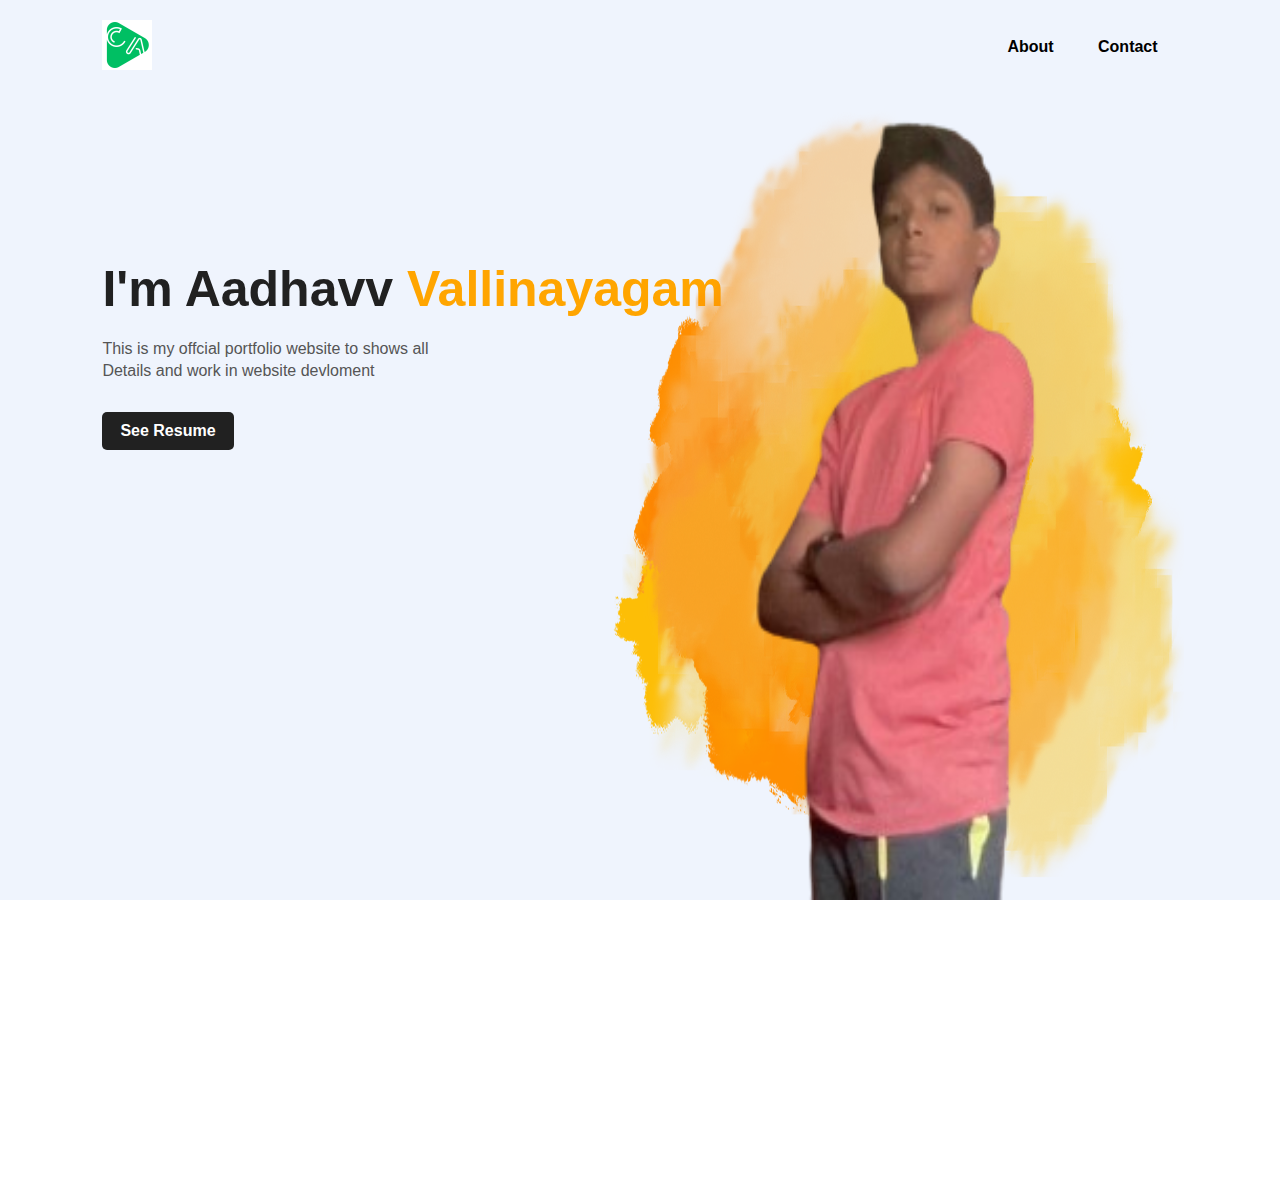
<file: index.html>
<!DOCTYPE html>
<html lang="en">
<head>
    <meta charset="UTF-8">
    <meta name="viewport" content="width=device-width, initial-scale=1.0">
    <title>home</title>
    <link rel="stylesheet" href="styles.css">
</head>
<body>
    <div class="hero">
        <nav>
            <a href="index.html"><img src="YouTube (2).png" alt="logo" class="logo" height="50px" width="50px"></a>
            <ul>
                
                <li><a href="about.html">About</a></li>
                <li><a href="contact.html">Contact</a></li>
            </ul>
        </nav>
        <div class="detel">
            <h1>I'm Aadhavv <span class="or">Vallinayagam</span></h1>
            <p>This is my offcial portfolio website to shows all
                <br>Details and work in website devloment
            </p>
        <a href="Student CV Resume White.pdf">See Resume</a>
        </div>

        <div class="images">
            <img src="Ir.png" class="shape">
            <img src="March copy.png" class="me">
        </div>

    </div>
</body>
</html>
</file>
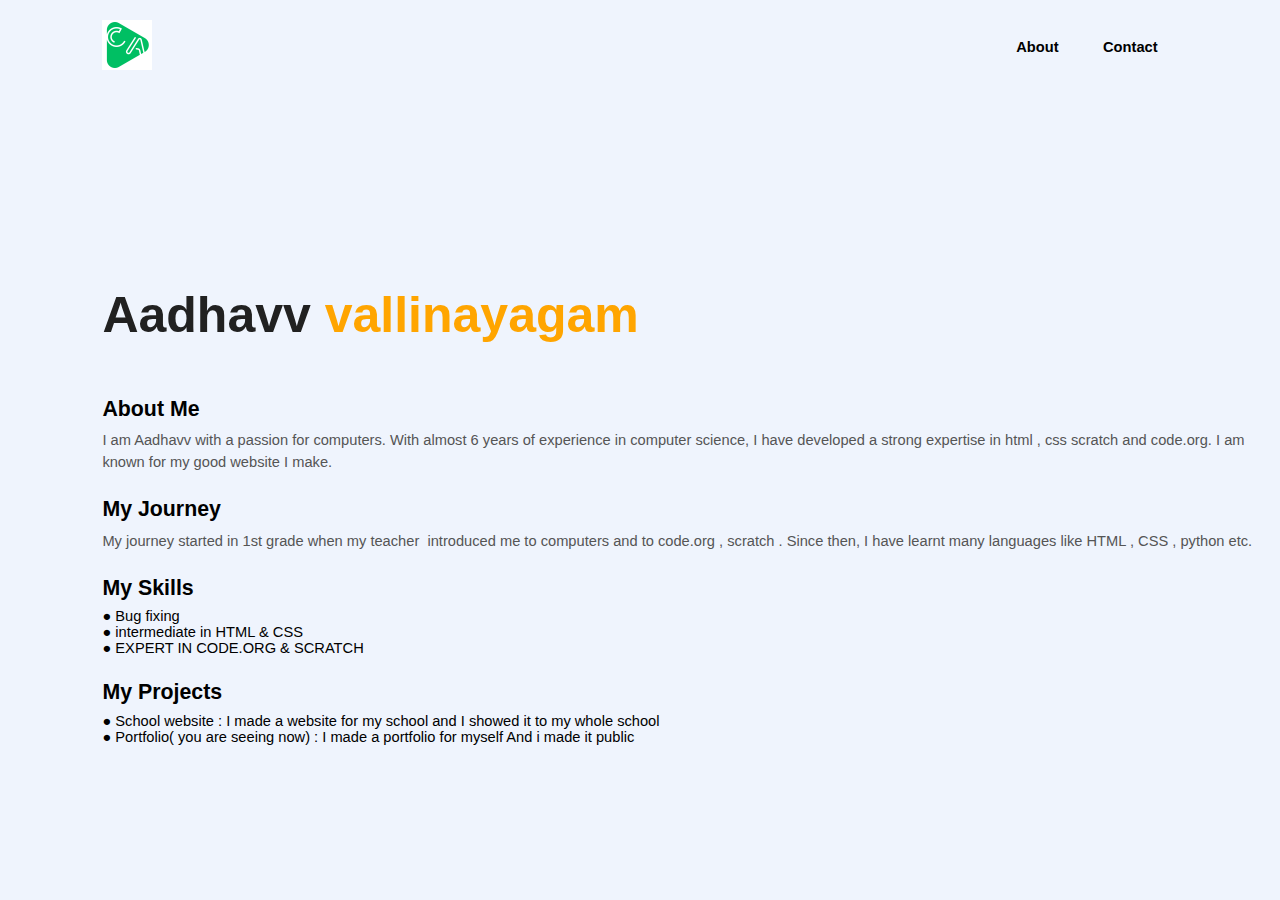
<file: about.html>
<!DOCTYPE html>
<html lang="en">
<head>
    <meta charset="UTF-8">
    <meta name="viewport" content="width=device-width, initial-scale=1.0">
    <title>Document</title>
    <link rel="stylesheet" href="styles.css">
    <meta content="text/html; charset=UTF-8" http-equiv="content-type">
    <style type="text/css">@import url(https://themes.googleusercontent.com/fonts/css?kit=dpiI8CyVsrzWsJLBFKehGpLhv3qFjX7dUn1mYxfCXhI);.lst-kix_h89strbx83eu-2>li:before{content:"\0025a0   "}.lst-kix_h89strbx83eu-1>
    li:before{content:"\0025cb   "}.lst-kix_h89strbx83eu-3>
    li:before{content:"\0025cf   "}.lst-kix_h89strbx83eu-7>
    li:before{content:"\0025cb   "}.lst-kix_r1icppdo2l4x-7>
    li:before{content:"\0025cb   "}.lst-kix_h89strbx83eu-0>
    li:before{content:"\0025cf   "}.lst-kix_h89strbx83eu-8>
    li:before{content:"\0025a0   "}.lst-kix_r1icppdo2l4x-8>
    li:before{content:"\0025a0   "}.lst-kix_r1icppdo2l4x-1>
    li:before{content:"\0025cb   "}.lst-kix_r1icppdo2l4x-3>
    li:before{content:"\0025cf   "}ul.lst-kix_r1icppdo2l4x-8{list-style-type:none}.lst-kix_r1icppdo2l4x-2>
    li:before{content:"\0025a0   "}.lst-kix_r1icppdo2l4x-6>
    li:before{content:"\0025cf   "}ul.lst-kix_r1icppdo2l4x-7{list-style-type:none}ul.lst-kix_r1icppdo2l4x-6{list-style-type:none}ul.lst-kix_r1icppdo2l4x-5{list-style-type:none}ul.lst-kix_r1icppdo2l4x-4{list-style-type:none}ul.lst-kix_r1icppdo2l4x-3{list-style-type:none}.lst-kix_r1icppdo2l4x-5>li:before{content:"\0025a0   "}ul.lst-kix_r1icppdo2l4x-2{list-style-type:none}ul.lst-kix_r1icppdo2l4x-1{list-style-type:none}ul.lst-kix_r1icppdo2l4x-0{list-style-type:none}.lst-kix_r1icppdo2l4x-4>
    li:before{content:"\0025cb   "}ul.lst-kix_h89strbx83eu-8{list-style-type:none}li.li-bullet-0:before{margin-left:-18pt;white-space:nowrap;display:inline-block;min-width:18pt}.lst-kix_r1icppdo2l4x-0>
    li:before{content:"\0025cf   "}ul.lst-kix_h89strbx83eu-3{list-style-type:none}ul.lst-kix_h89strbx83eu-2{list-style-type:none}ul.lst-kix_h89strbx83eu-1{list-style-type:none}ul.lst-kix_h89strbx83eu-0{list-style-type:none}ul.lst-kix_h89strbx83eu-7{list-style-type:none}ul.lst-kix_h89strbx83eu-6{list-style-type:none}ul.lst-kix_h89strbx83eu-5{list-style-type:none}ul.lst-kix_h89strbx83eu-4{list-style-type:none}.lst-kix_h89strbx83eu-6>
    li:before{content:"\0025cf   "}.lst-kix_h89strbx83eu-5>li:before{content:"\0025a0   "}.lst-kix_h89strbx83eu-4>
    li:before{content:"\0025cb   "}ol{margin:0;padding:0}table td,table th{padding:0}.c4{border-right-style:solid;padding-top:0pt;border-top-width:0pt;border-right-width:0pt;padding-left:0pt;padding-bottom:0pt;line-height:1.15;border-left-width:0pt;border-top-style:solid;background-color:#ffffff;margin-left:36pt;border-left-style:solid;border-bottom-width:0pt;border-bottom-style:solid;orphans:2;widows:2;text-align:left;padding-right:0pt;height:11pt}.c3{border-right-style:solid;padding-top:0pt;border-top-width:0pt;border-right-width:0pt;padding-left:0pt;padding-bottom:0pt;line-height:1.33333;border-left-width:0pt;border-top-style:solid;background-color:#ffffff;border-left-style:solid;border-bottom-width:0pt;border-bottom-style:solid;orphans:2;widows:2;text-align:left;padding-right:0pt}.c5{border-right-style:solid;padding-top:0pt;border-top-width:0pt;border-right-width:0pt;padding-left:0pt;padding-bottom:0pt;line-height:1.15;border-left-width:0pt;border-top-style:solid;background-color:#ffffff;border-left-style:solid;border-bottom-width:0pt;border-bottom-style:solid;orphans:2;widows:2;text-align:left;padding-right:0pt}.c7{padding-top:0pt;padding-bottom:0pt;line-height:1.15;orphans:2;widows:2;text-align:left;height:11pt}.c10{color:#000000;font-weight:400;font-size:11pt;font-family:"Arial"}.c11{font-size:12pt;font-family:"Roboto";color:#222222;font-weight:400}.c2{color:#0d0d0d;font-weight:700;font-size:17pt;font-family:"Roboto"}.c0{font-size:12pt;font-family:"Roboto";color:#0d0d0d;font-weight:400}.c1{text-decoration:none;vertical-align:baseline;font-style:normal}.c12{background-color:#ffffff;max-width:451.4pt;padding:72pt 72pt 72pt 72pt}.c9{padding:0;margin:0}.c6{margin-left:36pt}.c8{height:11pt}.title{padding-top:0pt;color:#000000;font-size:26pt;padding-bottom:3pt;font-family:"Arial";line-height:1.15;page-break-after:avoid;orphans:2;widows:2;text-align:left}.subtitle{padding-top:0pt;color:#666666;font-size:15pt;padding-bottom:16pt;font-family:"Arial";line-height:1.15;page-break-after:avoid;orphans:2;widows:2;text-align:left}li{color:#000000;font-size:11pt;font-family:"Arial"}p{margin:0;color:#000000;font-size:11pt;font-family:"Arial"}h1{padding-top:20pt;color:#000000;font-size:20pt;padding-bottom:6pt;font-family:"Arial";line-height:1.15;page-break-after:avoid;orphans:2;widows:2;text-align:left}h2{padding-top:18pt;color:#000000;font-size:16pt;padding-bottom:6pt;font-family:"Arial";line-height:1.15;page-break-after:avoid;orphans:2;widows:2;text-align:left}h3{padding-top:16pt;color:#434343;font-size:14pt;padding-bottom:4pt;font-family:"Arial";line-height:1.15;page-break-after:avoid;orphans:2;widows:2;text-align:left}h4{padding-top:14pt;color:#666666;font-size:12pt;padding-bottom:4pt;font-family:"Arial";line-height:1.15;page-break-after:avoid;orphans:2;widows:2;text-align:left}h5{padding-top:12pt;color:#666666;font-size:11pt;padding-bottom:4pt;font-family:"Arial";line-height:1.15;page-break-after:avoid;orphans:2;widows:2;text-align:left}h6{padding-top:12pt;color:#666666;font-size:11pt;padding-bottom:4pt;font-family:"Arial";line-height:1.15;page-break-after:avoid;font-style:italic;orphans:2;widows:2;text-align:left}</style>
    </head>
</head>

<body>
        <div class="hero">
            <nav>
                <a href="index.html"><img src="YouTube (2).png" alt="logo" class="logo" height="50px" width="50px"></a>
                <ul>
                    
                    <li><a href="about.html">About</a></li>
                    <li><a href="contact.html">Contact</a></li>
                </ul>
            </nav>
            <div class="detel">
                <h1>Aadhavv <span class="or">vallinayagam</span></h1>
                <h2>
                    <span>
                    About Me</span></h2><p>
                        <span>
                            I am Aadhavv with a passion for computers. With almost 6 years of experience in computer science, I have developed a strong expertise in html , css scratch and code.org. I am known for my good website I make.</span>
                        </p>
                        <h2 >
                            <span>My Journey</span>
                        </h2><p><span>
                            My journey started in 1st grade when my teacher &nbsp;introduced me to computers and to code.org , scratch . Since then, I have learnt many languages like HTML , CSS , python etc.</span>
                        </p>
                        <h2>
                            <span>My Skills</span>
                        </h2>
                        <ul class="c9 lst-kix_r1icppdo2l4x-0 start"><li>
                            <span>Bug fixing </span>
                        </li><li>
                            <span>
                                intermediate in HTML &amp; CSS</span>
                            </li><li>
                                <span>EXPERT IN CODE.ORG &amp; SCRATCH</span>
                            </li></ul><p><span>
                            </span></p><h2>
                                <span >My Projects</span>
                            </h2><ul class="c9 lst-kix_h89strbx83eu-0 start">
                                <li>
                                    <span >School website </span>
                                    <span>: I made a website for my school and I showed it to my whole school</span>
                                </li><li>
                                    <span >Portfolio( you are seeing now) : I made a portfolio for myself And i made it public</span>
                                </li></ul><p ><span></span></p><p><span></span></p><p><span></span></p><p><span ></span></p>
</div>

</body>

</html>
        </div>
</file>
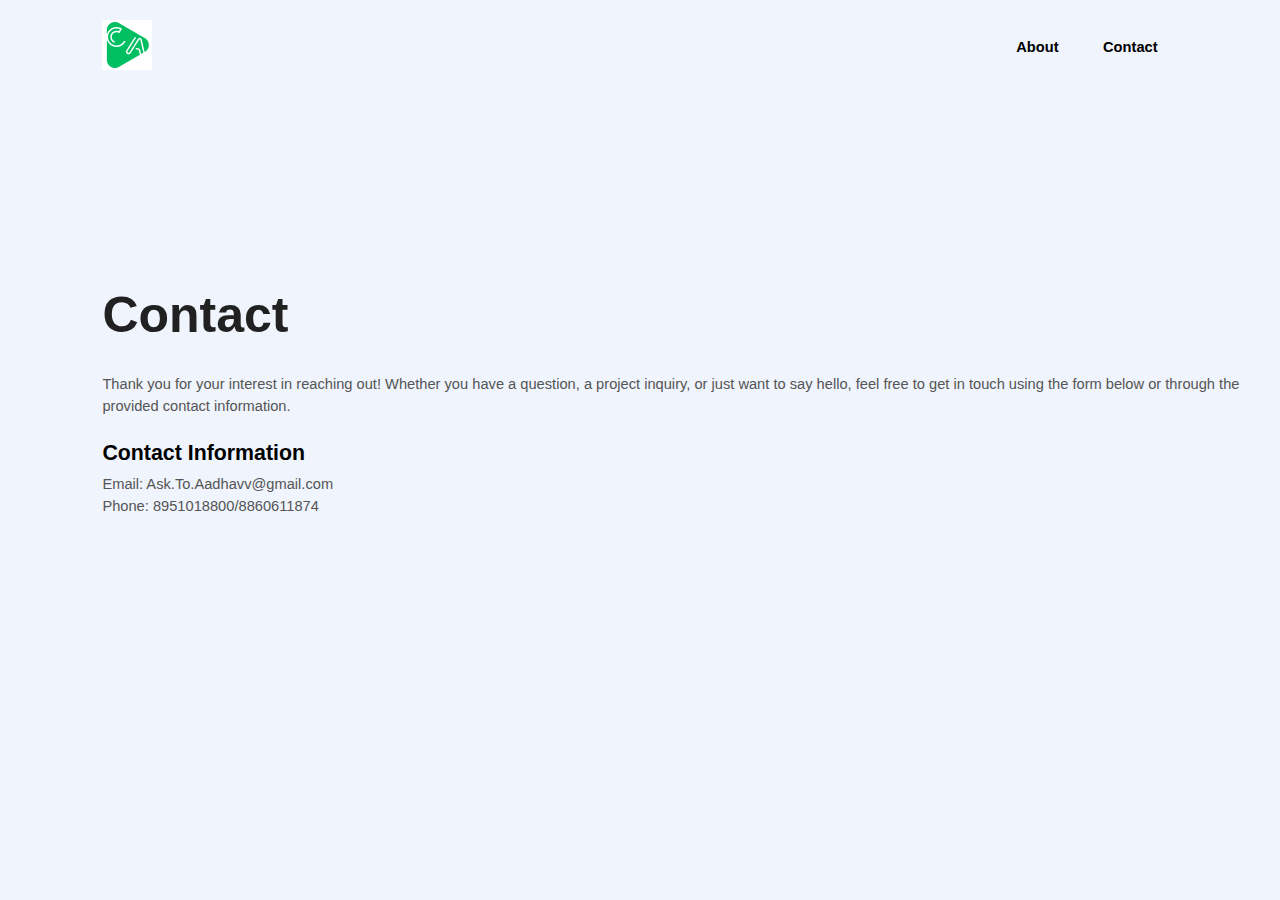
<file: contact.html>
<!DOCTYPE html>
<html lang="en">
<head>
    <meta charset="UTF-8">
    <meta name="viewport" content="width=device-width, initial-scale=1.0">
    <title>Document</title>
    <link rel="stylesheet" href="styles.css">
    <style type="text/css">
        @import url(https://themes.googleusercontent.com/fonts/css?kit=dpiI8CyVsrzWsJLBFKehGpLhv3qFjX7dUn1mYxfCXhI);.lst-kix_2b5teoq8o9iv-8>
        li:before{content:"\0025a0   "}.lst-kix_2b5teoq8o9iv-6>
        li:before{content:"\0025cf   "}.lst-kix_2b5teoq8o9iv-7>
        li:before{content:"\0025cb   "}.lst-kix_2b5teoq8o9iv-0>
        li:before{content:"\0025cf   "}.lst-kix_r1icppdo2l4x-0>
        li:before{content:"\0025cf   "}.lst-kix_2b5teoq8o9iv-5>
        li:before{content:"\0025a0   "}.lst-kix_2b5teoq8o9iv-4>
        li:before{content:"\0025cb   "}.lst-kix_2b5teoq8o9iv-1>
        li:before{content:"\0025cb   "}.lst-kix_2b5teoq8o9iv-2>
        li:before{content:"\0025a0   "}.lst-kix_2b5teoq8o9iv-3>
        li:before{content:"\0025cf   "}.lst-kix_h89strbx83eu-2>
        li:before{content:"\0025a0   "}.lst-kix_h89strbx83eu-1>
        li:before{content:"\0025cb   "}.lst-kix_h89strbx83eu-3>
        li:before{content:"\0025cf   "}.lst-kix_h89strbx83eu-7>
        li:before{content:"\0025cb   "}.lst-kix_r1icppdo2l4x-7>
        li:before{content:"\0025cb   "}.lst-kix_h89strbx83eu-0>
        li:before{content:"\0025cf   "}.lst-kix_h89strbx83eu-8>
        li:before{content:"\0025a0   "}.lst-kix_r1icppdo2l4x-8>l
        i:before{content:"\0025a0   "}ul.lst-kix_2b5teoq8o9iv-2{list-style-type:none}ul.lst-kix_2b5teoq8o9iv-3{list-style-type:none}ul.lst-kix_2b5teoq8o9iv-4{list-style-type:none}.lst-kix_r1icppdo2l4x-1>
        li:before{content:"\0025cb   "}.lst-kix_r1icppdo2l4x-3>
        li:before{content:"\0025cf   "}ul.lst-kix_2b5teoq8o9iv-5{list-style-type:none}ul.lst-kix_2b5teoq8o9iv-6{list-style-type:none}ul.lst-kix_2b5teoq8o9iv-7{list-style-type:none}ul.lst-kix_r1icppdo2l4x-8{list-style-type:none}ul.lst-kix_2b5teoq8o9iv-8{list-style-type:none}.lst-kix_r1icppdo2l4x-2
        li:before{content:"\0025a0   "}.lst-kix_r1icppdo2l4x-6
        li:before{content:"\0025cf   "}ul.lst-kix_r1icppdo2l4x-7{list-style-type:none}ul.lst-kix_r1icppdo2l4x-6{list-style-type:none}ul.lst-kix_r1icppdo2l4x-5{list-style-type:none}ul.lst-kix_r1icppdo2l4x-4{list-style-type:none}ul.lst-kix_r1icppdo2l4x-3{list-style-type:none}.lst-kix_r1icppdo2l4x-5>
        li:before{content:"\0025a0   "}ul.lst-kix_r1icppdo2l4x-2{list-style-type:none}ul.lst-kix_r1icppdo2l4x-1{list-style-type:none}ul.lst-kix_r1icppdo2l4x-0{list-style-type:none}ul.lst-kix_2b5teoq8o9iv-0{list-style-type:none}.lst-kix_r1icppdo2l4x-4>
        li:before{content:"\0025cb   "}ul.lst-kix_2b5teoq8o9iv-1{list-style-type:none}ul.lst-kix_h89strbx83eu-8{list-style-type:none}ul.lst-kix_h89strbx83eu-3{list-style-type:none}ul.lst-kix_h89strbx83eu-2{list-style-type:none}ul.lst-kix_h89strbx83eu-1{list-style-type:none}ul.lst-kix_h89strbx83eu-0{list-style-type:none}ul.lst-kix_h89strbx83eu-7{list-style-type:none}ul.lst-kix_h89strbx83eu-6{list-style-type:none}ul.lst-kix_h89strbx83eu-5{list-style-type:none}ul.lst-kix_h89strbx83eu-4{list-style-type:none}.lst-kix_h89strbx83eu-6>
        li:before{content:"\0025cf   "}.lst-kix_h89strbx83eu-5>
        li:before{content:"\0025a0   "}.lst-kix_h89strbx83eu-4>
        li:before{content:"\0025cb   "}ol{margin:0;padding:0}table td,table th{padding:0}.c5{border-right-style:solid;padding-top:0pt;border-top-width:0pt;border-bottom-color:#e3e3e3;border-right-width:0pt;padding-left:0pt;border-left-color:#e3e3e3;padding-bottom:0pt;line-height:1.11111;border-right-color:#e3e3e3;border-left-width:0pt;border-top-style:solid;background-color:#ffffff;border-left-style:solid;border-bottom-width:0pt;border-top-color:#e3e3e3;border-bottom-style:solid;orphans:2;widows:2;text-align:center;padding-right:0pt}.c1{border-right-style:solid;padding-top:0pt;border-top-width:0pt;border-bottom-color:#e3e3e3;border-right-width:0pt;padding-left:0pt;border-left-color:#e3e3e3;padding-bottom:0pt;line-height:1.15;border-right-color:#e3e3e3;border-left-width:0pt;border-top-style:solid;background-color:#ffffff;border-left-style:solid;border-bottom-width:0pt;border-top-color:#e3e3e3;border-bottom-style:solid;orphans:2;widows:2;text-align:center;padding-right:0pt}.c7{border-right-style:solid;border-top-width:0pt;border-bottom-color:#e3e3e3;border-right-width:0pt;padding-left:0pt;border-left-color:#e3e3e3;border-right-color:#e3e3e3;border-left-width:0pt;border-top-style:solid;background-color:#ffffff;border-left-style:solid;border-bottom-width:0pt;border-top-color:#e3e3e3;border-bottom-style:solid;padding-right:0pt}.c9{color:#0d0d0d;font-weight:700;text-decoration:none;vertical-align:baseline;font-size:52pt;font-family:"Roboto";font-style:normal}.c4{color:#000000;font-weight:400;text-decoration:none;vertical-align:baseline;font-size:11pt;font-family:"Arial";font-style:normal}.c3{padding-top:0pt;padding-bottom:0pt;line-height:1.15;orphans:2;widows:2;text-align:left;height:11pt}.c8{color:#0d0d0d;font-weight:700;text-decoration:none;vertical-align:baseline;font-size:17pt;font-family:"Roboto";font-style:normal}.c2{color:#0d0d0d;font-weight:400;text-decoration:none;vertical-align:baseline;font-size:12pt;font-family:"Roboto";font-style:normal}.c10{padding-top:0pt;padding-bottom:0pt;line-height:1.33333;orphans:2;widows:2;text-align:center}.c0{background-color:#ffffff;max-width:451.4pt;padding:72pt 72pt 72pt 72pt}.c6{height:11pt}.title{padding-top:0pt;color:#000000;font-size:26pt;padding-bottom:3pt;font-family:"Arial";line-height:1.15;page-break-after:avoid;orphans:2;widows:2;text-align:left}.subtitle{padding-top:0pt;color:#666666;font-size:15pt;padding-bottom:16pt;font-family:"Arial";line-height:1.15;page-break-after:avoid;orphans:2;widows:2;text-align:left}li{color:#000000;font-size:11pt;font-family:"Arial"}p{margin:0;color:#000000;font-size:11pt;font-family:"Arial"}h1{padding-top:20pt;color:#000000;font-size:20pt;padding-bottom:6pt;font-family:"Arial";line-height:1.15;page-break-after:avoid;orphans:2;widows:2;text-align:left}h2{padding-top:18pt;color:#000000;font-size:16pt;padding-bottom:6pt;font-family:"Arial";line-height:1.15;page-break-after:avoid;orphans:2;widows:2;text-align:left}h3{padding-top:16pt;color:#434343;font-size:14pt;padding-bottom:4pt;font-family:"Arial";line-height:1.15;page-break-after:avoid;orphans:2;widows:2;text-align:left}h4{padding-top:14pt;color:#666666;font-size:12pt;padding-bottom:4pt;font-family:"Arial";line-height:1.15;page-break-after:avoid;orphans:2;widows:2;text-align:left}h5{padding-top:12pt;color:#666666;font-size:11pt;padding-bottom:4pt;font-family:"Arial";line-height:1.15;page-break-after:avoid;orphans:2;widows:2;text-align:left}h6{padding-top:12pt;color:#666666;font-size:11pt;padding-bottom:4pt;font-family:"Arial";line-height:1.15;page-break-after:avoid;font-style:italic;orphans:2;widows:2;text-align:left}
        </style>
</head>

<body>
        <div class="hero">
            <nav>
                <a href="index.html"><img src="YouTube (2).png" alt="logo" class="logo" height="50px" width="50px"></a>
                <ul>
                    
                    <li><a href="about.html">About</a></li>
                    <li><a href="contact.html">Contact</a></li>
                </ul>
            </nav>
            <div class="detel">
                <h1>
                    <span>Contact</span>
                </h1><p>
                    <span>Thank you for your interest in reaching out! Whether you have a question, a project inquiry, or just want to say hello, feel free to get in touch using the form below or through the provided contact information.</span>
                </p>
                <p><span>
                </span>
            </p>
            <h2>
                <span>Contact Information</span>
            </h2>
            <p>
                <span>Email: Ask.To.Aadhavv@gmail.com</span>
            </p>
            <p>
                <span>Phone: 8951018800/8860611874</span>
            </p>
            <p>
                <span></span>
                </span>
            </p>
            <p>
                <span>
    
                </span>
            </p>
        </div>
</body>

</html>
</file>
<file: styles.css>
*{
    margin: 0;
    padding: 0;
    font-family: sans-serif;
}
.hero{
    position: relative;
    width: 100%;
    height: 100vh;
    background: #eff4fd;

}

nav{
    display: flex;
    width: 84%;
    margin: auto;
    padding: 20px 0;
    align-items: center;
    justify-content: space-between;
}

nav ul li {
    display: inline-block;
    list-style: none;
    margin: 10px 20px;
}

nav ul li a{
    text-decoration: none;
    color: #000;
    font-weight: bold;
}

nav ul li a:hover{
    color: orangered;
}

.detel{
    margin-left: 8%;
    margin-top: 13%;
}

.detel h1{
    font-size: 50px;
    color: #212121;
    margin-bottom: 20px;
}
.or{
    color: orange;

}
.detel p{
    color: #555;
    line-height: 22px;
}

.detel a{
    background: #212121;
    padding: 10px 18px;
    text-decoration: none;
    font-weight: bold;
    color: #fff;
    display: inline-block;
    margin: 30px 0;
    border-radius: 5px;

}

.images{
    width: 45%;
    height: 80%;
    bottom: 0;
    right: 100px
}  

.images img{
    height: 100%;
    position: absolute;
    left: 70%;
    bottom: 0;
    transform: translateX(-50%);
    transition: bottom 1s, left 1s;

}
.images .me{
    height: 90%;
    width: 27%;


}
.images .shape{
    height: 90%;
    width: 45%;
}

.images:hover .shape{
    bottom: 40px;
}

.images:hover .me{
    left: 50%;
}
</file>
